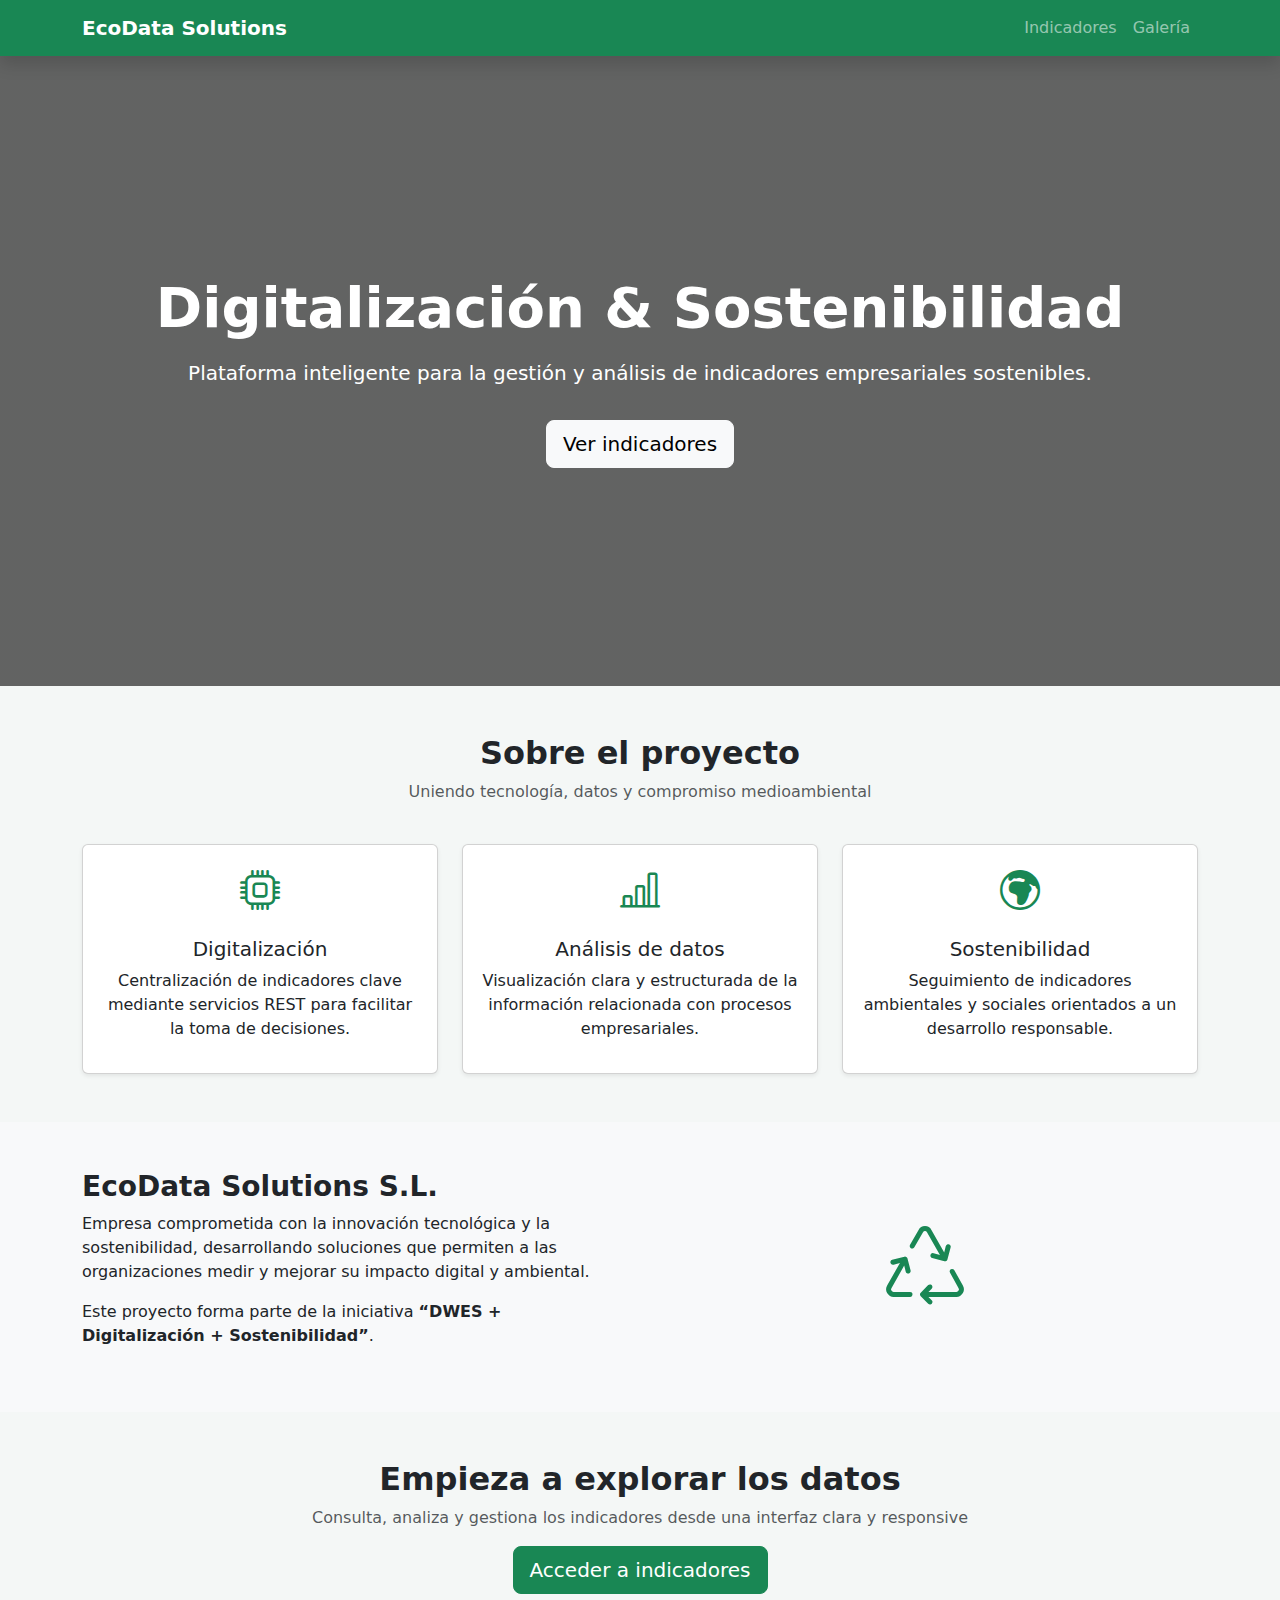
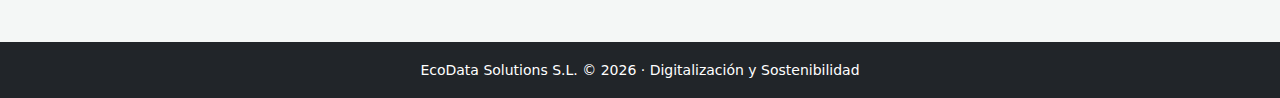
<file: index.html>
<!DOCTYPE html>
<html lang="es">
<head>
  <meta charset="UTF-8">
  <title>EcoData Solutions | Digitalización y Sostenibilidad</title>

  <!-- Bootstrap -->
  <link rel="stylesheet" href="https://cdn.jsdelivr.net/npm/bootstrap@5.3.2/dist/css/bootstrap.min.css">

  <!-- Icons -->
  <link rel="stylesheet" href="https://cdn.jsdelivr.net/npm/bootstrap-icons@1.11.1/font/bootstrap-icons.css">

  <!-- CSS propio -->
  <link rel="stylesheet" href="css/styles.css">
</head>
<body>

<!-- NAVBAR -->
<nav class="navbar navbar-expand-lg navbar-dark bg-success shadow">
  <div class="container">
    <a class="navbar-brand fw-bold" href="index.html">
      <i class="bi bi-leaf"></i> EcoData Solutions
    </a>
    <div class="navbar-nav ms-auto">
      <a class="nav-link" href="indicadores.html">Indicadores</a>
      <a class="nav-link" href="galeria.html">Galería</a>
    </div>
  </div>
</nav>

<!-- HERO -->
<header class="hero d-flex align-items-center text-white">
  <div class="container text-center">
    <h1 class="display-4 fw-bold">Digitalización & Sostenibilidad</h1>
    <p class="lead mt-3">
      Plataforma inteligente para la gestión y análisis de indicadores
      empresariales sostenibles.
    </p>
    <a href="indicadores.html" class="btn btn-light btn-lg mt-3">
      Ver indicadores
    </a>
  </div>
</header>

<!-- SOBRE EL PROYECTO -->
<section class="container my-5">
  <div class="row text-center mb-4">
    <h2 class="fw-bold">Sobre el proyecto</h2>
    <p class="text-muted">
      Uniendo tecnología, datos y compromiso medioambiental
    </p>
  </div>

  <div class="row g-4">
    <div class="col-md-4">
      <div class="card h-100 shadow-sm text-center p-3">
        <i class="bi bi-cpu fs-1 text-success"></i>
        <h5 class="mt-3">Digitalización</h5>
        <p>
          Centralización de indicadores clave mediante servicios REST
          para facilitar la toma de decisiones.
        </p>
      </div>
    </div>

    <div class="col-md-4">
      <div class="card h-100 shadow-sm text-center p-3">
        <i class="bi bi-bar-chart-line fs-1 text-success"></i>
        <h5 class="mt-3">Análisis de datos</h5>
        <p>
          Visualización clara y estructurada de la información
          relacionada con procesos empresariales.
        </p>
      </div>
    </div>

    <div class="col-md-4">
      <div class="card h-100 shadow-sm text-center p-3">
        <i class="bi bi-globe-europe-africa fs-1 text-success"></i>
        <h5 class="mt-3">Sostenibilidad</h5>
        <p>
          Seguimiento de indicadores ambientales y sociales
          orientados a un desarrollo responsable.
        </p>
      </div>
    </div>
  </div>
</section>

<!-- BLOQUE EMPRESA -->
<section class="bg-light py-5">
  <div class="container">
    <div class="row align-items-center">
      <div class="col-md-6">
        <h3 class="fw-bold">EcoData Solutions S.L.</h3>
        <p>
          Empresa comprometida con la innovación tecnológica y la
          sostenibilidad, desarrollando soluciones que permiten a las
          organizaciones medir y mejorar su impacto digital y ambiental.
        </p>
        <p>
          Este proyecto forma parte de la iniciativa
          <strong>“DWES + Digitalización + Sostenibilidad”</strong>.
        </p>
      </div>
      <div class="col-md-6 text-center">
        <i class="bi bi-recycle display-1 text-success"></i>
      </div>
    </div>
  </div>
</section>

<!-- CTA -->
<section class="container my-5 text-center">
  <h2 class="fw-bold">Empieza a explorar los datos</h2>
  <p class="text-muted">
    Consulta, analiza y gestiona los indicadores desde una interfaz clara y responsive
  </p>
  <a href="indicadores.html" class="btn btn-success btn-lg">
    Acceder a indicadores
  </a>
</section>

<!-- FOOTER -->
<footer class="bg-dark text-white text-center py-3">
  <small>
    EcoData Solutions S.L. © 2026 · Digitalización y Sostenibilidad
  </small>
</footer>

</body>
</html>
</file>
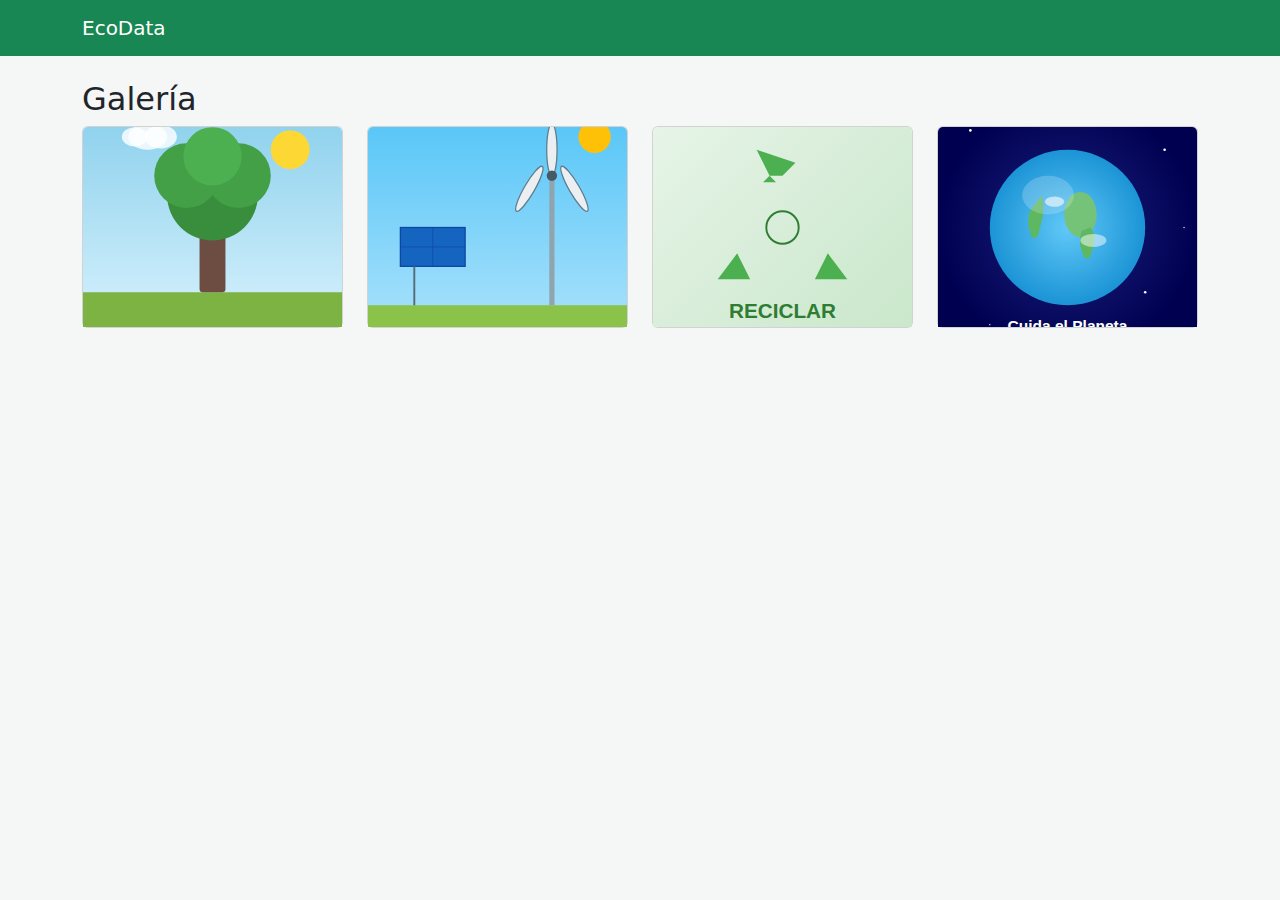
<file: galeria.html>
<!DOCTYPE html>
<html lang="es">
<head>
  <meta charset="UTF-8">
  <title>Galería</title>
  <link rel="stylesheet" href="https://cdn.jsdelivr.net/npm/bootstrap@5.3.2/dist/css/bootstrap.min.css">
  <link rel="stylesheet" href="css/styles.css">
</head>
<body>

<nav class="navbar navbar-dark bg-success">
  <div class="container">
    <a class="navbar-brand" href="index.html">EcoData</a>
  </div>
</nav>

<div class="container my-4">
  <h2>Galería</h2>
  <div class="row" id="galeria"></div>
</div>

<script src="js/galeria.js"></script>
</body>
</html>
</file>
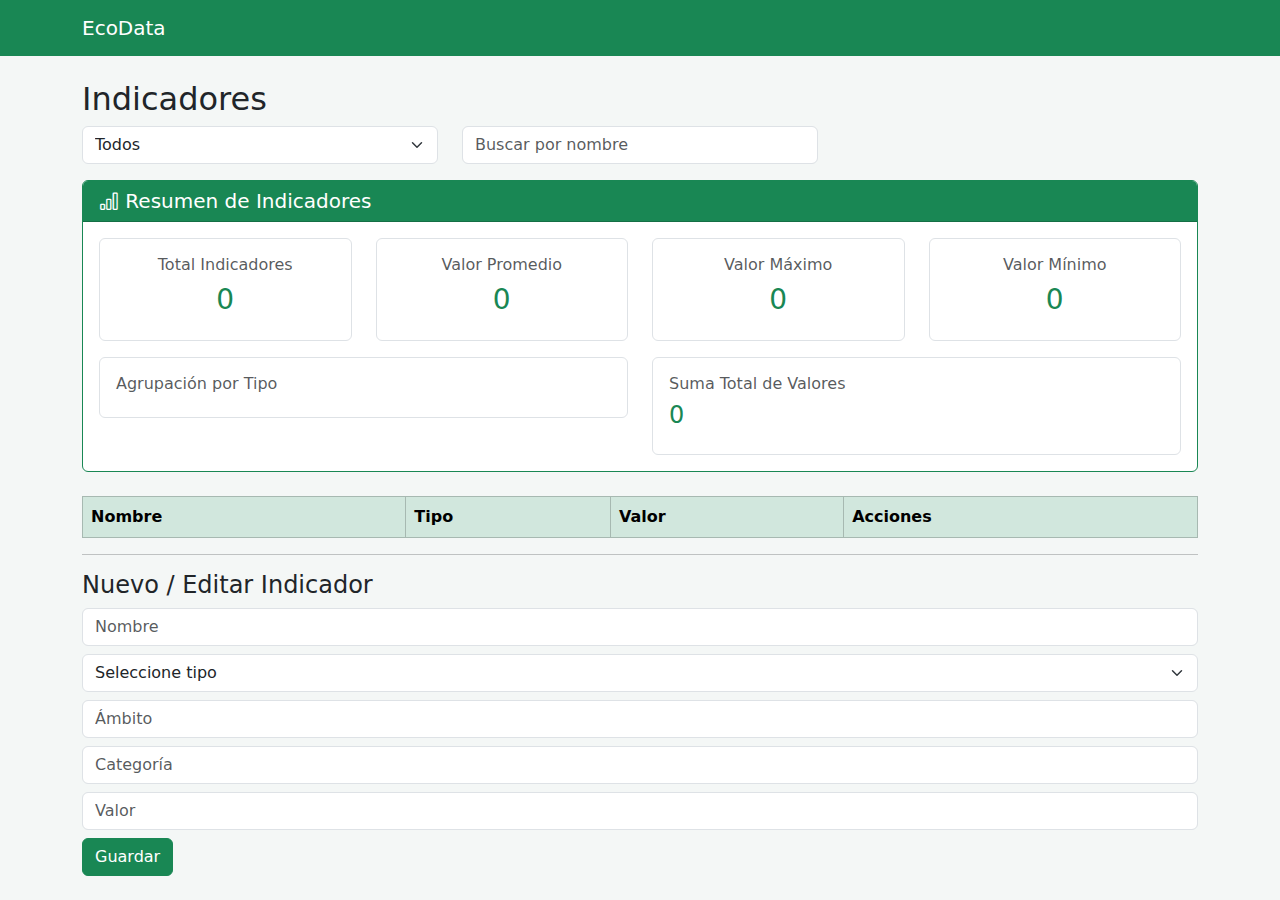
<file: indicadores.html>
<!DOCTYPE html>
<html lang="es">
<head>
  <meta charset="UTF-8">
  <title>Indicadores</title>
  <link rel="stylesheet" href="https://cdn.jsdelivr.net/npm/bootstrap@5.3.2/dist/css/bootstrap.min.css">
  <link rel="stylesheet" href="https://cdn.jsdelivr.net/npm/bootstrap-icons@1.11.1/font/bootstrap-icons.css">
  <link rel="stylesheet" href="css/styles.css">
</head>
<body>

<nav class="navbar navbar-expand-lg navbar-dark bg-success">
  <div class="container">
    <a class="navbar-brand" href="index.html">EcoData</a>
  </div>
</nav>

<div class="container my-4">
  <h2>Indicadores</h2>

  <!-- Filtros -->
  <div class="row mb-3">
    <div class="col-md-4">
      <select id="filtroTipo" class="form-select">
        <option value="">Todos</option>
        <option value="Digitalización">Digitalización</option>
        <option value="Sostenibilidad">Sostenibilidad</option>
      </select>
    </div>
    <div class="col-md-4">
      <input type="text" id="filtroNombre" class="form-control" placeholder="Buscar por nombre">
    </div>
  </div>

  <!-- Resumen de Información -->
  <div class="row mb-4">
    <div class="col-12">
      <div class="card border-success">
        <div class="card-header bg-success text-white">
          <h5 class="mb-0"><i class="bi bi-bar-chart"></i> Resumen de Indicadores</h5>
        </div>
        <div class="card-body">
          <div class="row text-center">
            <div class="col-md-3">
              <div class="p-3 border rounded">
                <h6 class="text-muted">Total Indicadores</h6>
                <h3 class="text-success" id="resumen-total">0</h3>
              </div>
            </div>
            <div class="col-md-3">
              <div class="p-3 border rounded">
                <h6 class="text-muted">Valor Promedio</h6>
                <h3 class="text-success" id="resumen-promedio">0</h3>
              </div>
            </div>
            <div class="col-md-3">
              <div class="p-3 border rounded">
                <h6 class="text-muted">Valor Máximo</h6>
                <h3 class="text-success" id="resumen-maximo">0</h3>
              </div>
            </div>
            <div class="col-md-3">
              <div class="p-3 border rounded">
                <h6 class="text-muted">Valor Mínimo</h6>
                <h3 class="text-success" id="resumen-minimo">0</h3>
              </div>
            </div>
          </div>
          <div class="row mt-3">
            <div class="col-md-6">
              <div class="p-3 border rounded">
                <h6 class="text-muted">Agrupación por Tipo</h6>
                <div id="resumen-tipos"></div>
              </div>
            </div>
            <div class="col-md-6">
              <div class="p-3 border rounded">
                <h6 class="text-muted">Suma Total de Valores</h6>
                <h4 class="text-success" id="resumen-suma">0</h4>
              </div>
            </div>
          </div>
        </div>
      </div>
    </div>
  </div>

  <!-- Tabla -->
  <table class="table table-bordered">
    <thead class="table-success">
      <tr>
        <th>Nombre</th>
        <th>Tipo</th>
        <th>Valor</th>
        <th>Acciones</th>
      </tr>
    </thead>
    <tbody id="tablaIndicadores"></tbody>
  </table>

  <!-- Modal Ver Más -->
  <div class="modal fade" id="modalDetalles" tabindex="-1" aria-labelledby="modalDetallesLabel" aria-hidden="true">
    <div class="modal-dialog">
      <div class="modal-content">
        <div class="modal-header bg-success text-white">
          <h5 class="modal-title" id="modalDetallesLabel">Detalles del Indicador</h5>
          <button type="button" class="btn-close btn-close-white" data-bs-dismiss="modal" aria-label="Close"></button>
        </div>
        <div class="modal-body">
          <div class="mb-3">
            <strong>Nombre:</strong>
            <p id="detalle-nombre"></p>
          </div>
          <div class="mb-3">
            <strong>Tipo:</strong>
            <p id="detalle-tipo"></p>
          </div>
          <div class="mb-3">
            <strong>Ámbito:</strong>
            <p id="detalle-ambito"></p>
          </div>
          <div class="mb-3">
            <strong>Categoría:</strong>
            <p id="detalle-categoria"></p>
          </div>
          <div class="mb-3">
            <strong>Valor:</strong>
            <p id="detalle-valor"></p>
          </div>
        </div>
        <div class="modal-footer">
          <button type="button" class="btn btn-secondary" data-bs-dismiss="modal">Cerrar</button>
        </div>
      </div>
    </div>
  </div>

  <hr>

  <!-- Formulario -->
  <h4>Nuevo / Editar Indicador</h4>
  <form id="formIndicador">
    <input type="hidden" id="idIndicador">

    <div class="mb-2">
      <input type="text" id="nombre" class="form-control" placeholder="Nombre" required>
    </div>

    <div class="mb-2">
      <select id="tipo" class="form-select" required>
        <option value="">Seleccione tipo</option>
        <option value="Digitalización">Digitalización</option>
        <option value="Sostenibilidad">Sostenibilidad</option>
      </select>
    </div>

    <div class="mb-2">
      <input type="text" id="ambito" class="form-control" placeholder="Ámbito" required>
    </div>

    <div class="mb-2">
      <input type="text" id="categoria" class="form-control" placeholder="Categoría" required>
    </div>

    <div class="mb-2">
      <input type="number" id="valor" class="form-control" placeholder="Valor" required>
    </div>

    <button class="btn btn-success">Guardar</button>
  </form>
</div>

<script src="https://cdn.jsdelivr.net/npm/bootstrap@5.3.2/dist/js/bootstrap.bundle.min.js"></script>
<script src="js/api-service.js"></script>
<script src="js/indicadores.js"></script>
</body>
</html>
</file>
<file: css/styles.css>
body {
  background-color: #f4f7f6;
}

.hero {
  background: linear-gradient(rgba(0,0,0,.6), rgba(0,0,0,.6));
  background-size: cover;
  padding: 80px 0;
}

.card img {
  height: 200px;
  object-fit: cover;
}
.hero {
  min-height: 70vh;
  background: linear-gradient(
      rgba(0, 0, 0, 0.6),
      rgba(0, 0, 0, 0.6)
    );
  background-size: cover;
  background-position: center;
}
</file>
